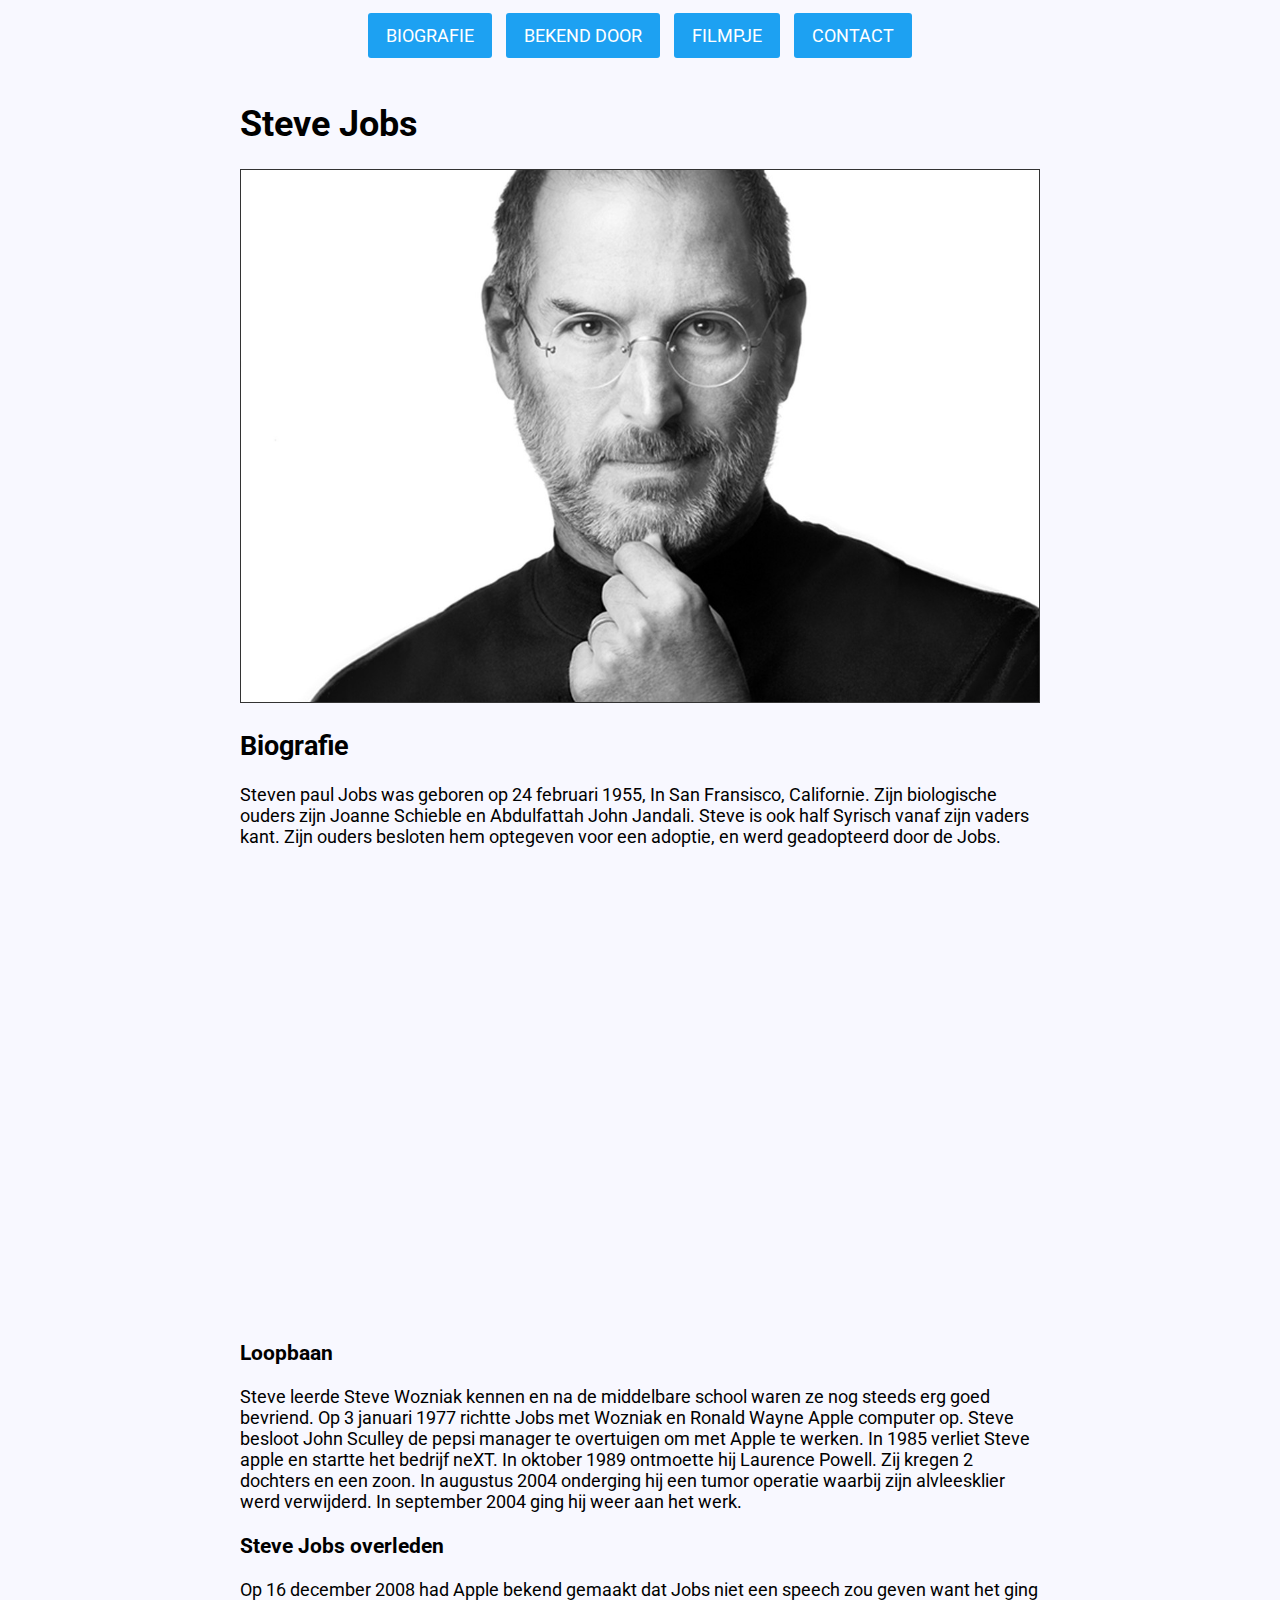
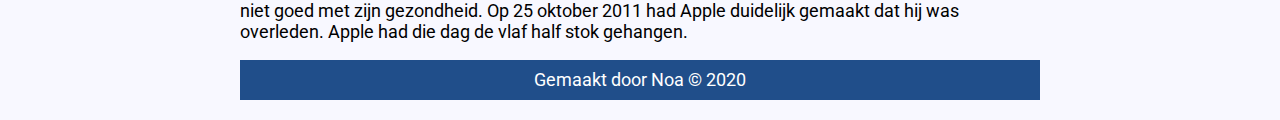
<file: index.html>
<!DOCTYPE html>
<html lang="nl">

<head>
  <meta charset="UTF-8">
  <title>Steve Jobs - Biografie</title>
  <link rel="stylesheet" type="text/css" href="style.css">
  <link href='http://fonts.googleapis.com/css?family=Roboto' rel='stylesheet' type='text/css'>
</head>

<body>
  <div class="container">

    <div class="header">
      <div class="menu">
        <ul>
          <li><a href="index.html">Biografie</a></li>
          <li><a href="bekend-door.html">Bekend door</a></li>
          <li><a href="filmpje.html">Filmpje</a></li>
          <li><a href="contact.html">Contact</a></li>
        </ul>
      </div>
    </div>

    <div class="wrapper">
      <h1>Steve Jobs</h1>
      <img class="banner" width="800" src="steve-jobs.jpeg" alt="Steve Jobs" />
      <div class="content">
        <h2>Biografie</h2>
        <p>
          Steven paul Jobs was geboren op 24 februari 1955, In San Fransisco, Californie. Zijn biologische ouders zijn
          Joanne Schieble en Abdulfattah John Jandali. Steve is ook half Syrisch vanaf zijn vaders kant. Zijn ouders
          besloten hem optegeven voor een adoptie, en werd geadopteerd door de Jobs. </p>
        <div class="map">
          <iframe
            src="https://www.google.com/maps/embed?pb=!1m18!1m12!1m3!1d50470.0747643913!2d-122.4726192460514!3d37.75769481912945!2m3!1f0!2f0!3f0!3m2!1i1024!2i768!4f13.1!3m3!1m2!1s0x80859a6d00690021%3A0x4a501367f076adff!2sSan%20Francisco%2C%20Californi%C3%AB%2C%20Verenigde%20Staten!5e0!3m2!1snl!2snl!4v1593106273527!5m2!1snl!2snl"
            width="800" height="450" style="border:0;" allowfullscreen="" aria-hidden="false" tabindex="0"></iframe>
        </div>
        <h3>Loopbaan</h3>
        <p>
          Steve leerde Steve Wozniak kennen en na de middelbare school waren ze nog steeds erg goed bevriend. Op 3
          januari 1977
          richtte Jobs met Wozniak en Ronald Wayne Apple computer op. Steve besloot John Sculley de pepsi manager te
          overtuigen om
          met Apple te werken. In 1985 verliet Steve apple en startte het bedrijf neXT. In oktober 1989 ontmoette hij
          Laurence
          Powell. Zij kregen 2 dochters en een zoon. In augustus 2004 onderging hij een tumor operatie waarbij zijn
          alvleesklier
          werd verwijderd. In september 2004 ging hij weer aan het werk.</p>
        <h3>Steve Jobs overleden</h3>
        <p>Op 16 december 2008 had Apple bekend gemaakt dat Jobs niet een speech zou geven want het ging niet goed met
          zijn gezondheid. Op 25 oktober 2011 had Apple duidelijk gemaakt dat hij was overleden. Apple had die dag de
          vlaf half
          stok gehangen.</p>
      </div>
    </div>

    <div class="footer">
      <p>Gemaakt door Noa &copy; 2020</p>
    </div>

  </div>

</body>

</html>
</file>
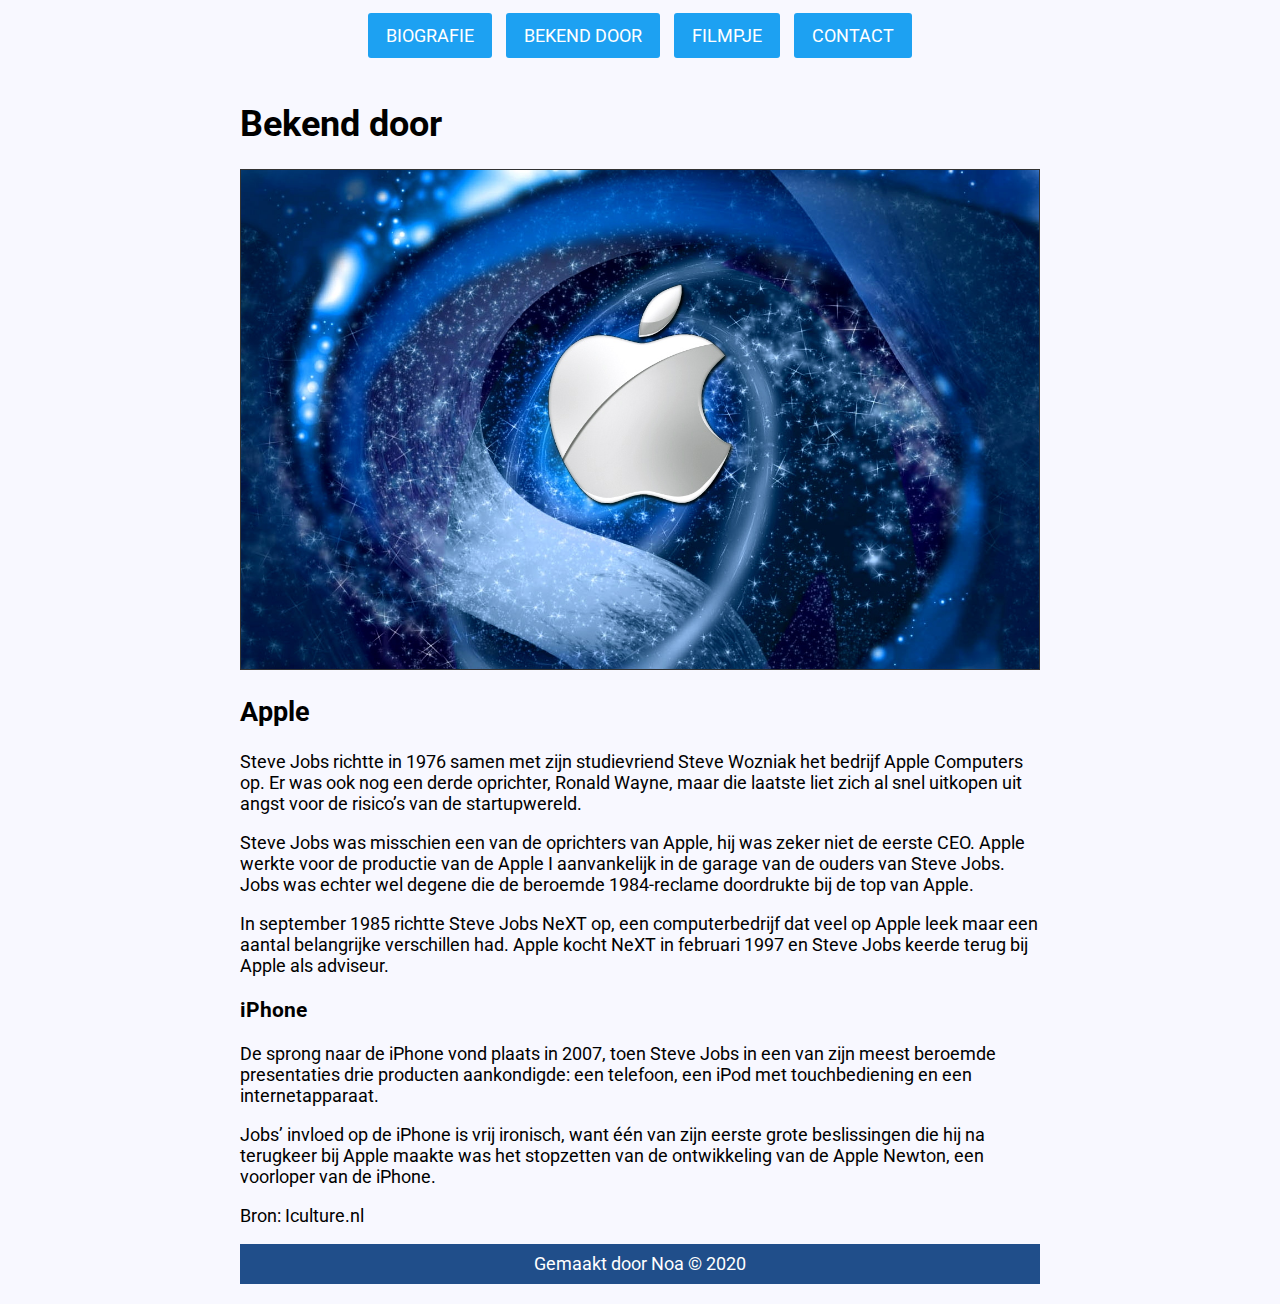
<file: bekend-door.html>
<!DOCTYPE html>
<html lang="nl">

<head>
  <meta charset="UTF-8">
  <title>Steve Jobs - Bekend door</title>
  <link rel="stylesheet" type="text/css" href="style.css">
  <link href='http://fonts.googleapis.com/css?family=Roboto' rel='stylesheet' type='text/css'>
</head>

<body>
  <div class="container">

    <div class="header">
      <div class="menu">
        <ul>
          <li><a href="index.html">Biografie</a></li>
          <li><a href="bekend-door.html">Bekend door</a></li>
          <li><a href="filmpje.html">Filmpje</a></li>
          <li><a href="contact.html">Contact</a></li>
        </ul>
      </div>
    </div>

    <div class="wrapper">
      <h1>Bekend door</h1>
      <img class="banner" width="800" src="apple.jpeg" alt="Steve Jobs" />
      <div class="content">
        <h2>Apple</h2>
        <p>
          Steve Jobs richtte in 1976 samen met zijn studievriend Steve Wozniak het bedrijf Apple Computers op. Er was
          ook nog een
          derde oprichter, Ronald Wayne, maar die laatste liet zich al snel uitkopen uit angst voor de risico’s van de
          startupwereld.</p>

        <p>Steve Jobs was misschien een van de oprichters van Apple, hij was zeker niet de eerste CEO. Apple werkte voor
          de
          productie van de Apple I aanvankelijk in de garage van de ouders van Steve Jobs. Jobs was echter wel degene
          die de beroemde 1984-reclame doordrukte bij de top van Apple.</p>

        <p>In september 1985 richtte Steve Jobs NeXT op, een computerbedrijf dat veel op Apple leek maar een aantal
          belangrijke
          verschillen had. Apple kocht NeXT in februari 1997 en Steve Jobs keerde terug bij Apple als adviseur.</p>
        <h3>iPhone</h3>
        <p>De sprong naar de iPhone vond plaats in 2007, toen Steve Jobs in een van zijn meest beroemde presentaties
          drie producten
          aankondigde: een telefoon, een iPod met touchbediening en een internetapparaat.</p>

        <p>Jobs’ invloed op de iPhone is vrij ironisch, want één van zijn eerste grote beslissingen die hij na
          terugkeer bij Apple
          maakte was het stopzetten van de ontwikkeling van de Apple Newton, een voorloper van de iPhone.</p>

        <p>Bron: Iculture.nl</p>
      </div>
    </div>

    <div class="footer">
      <p>Gemaakt door Noa &copy; 2020</p>
    </div>

  </div>

</body>

</html>
</file>
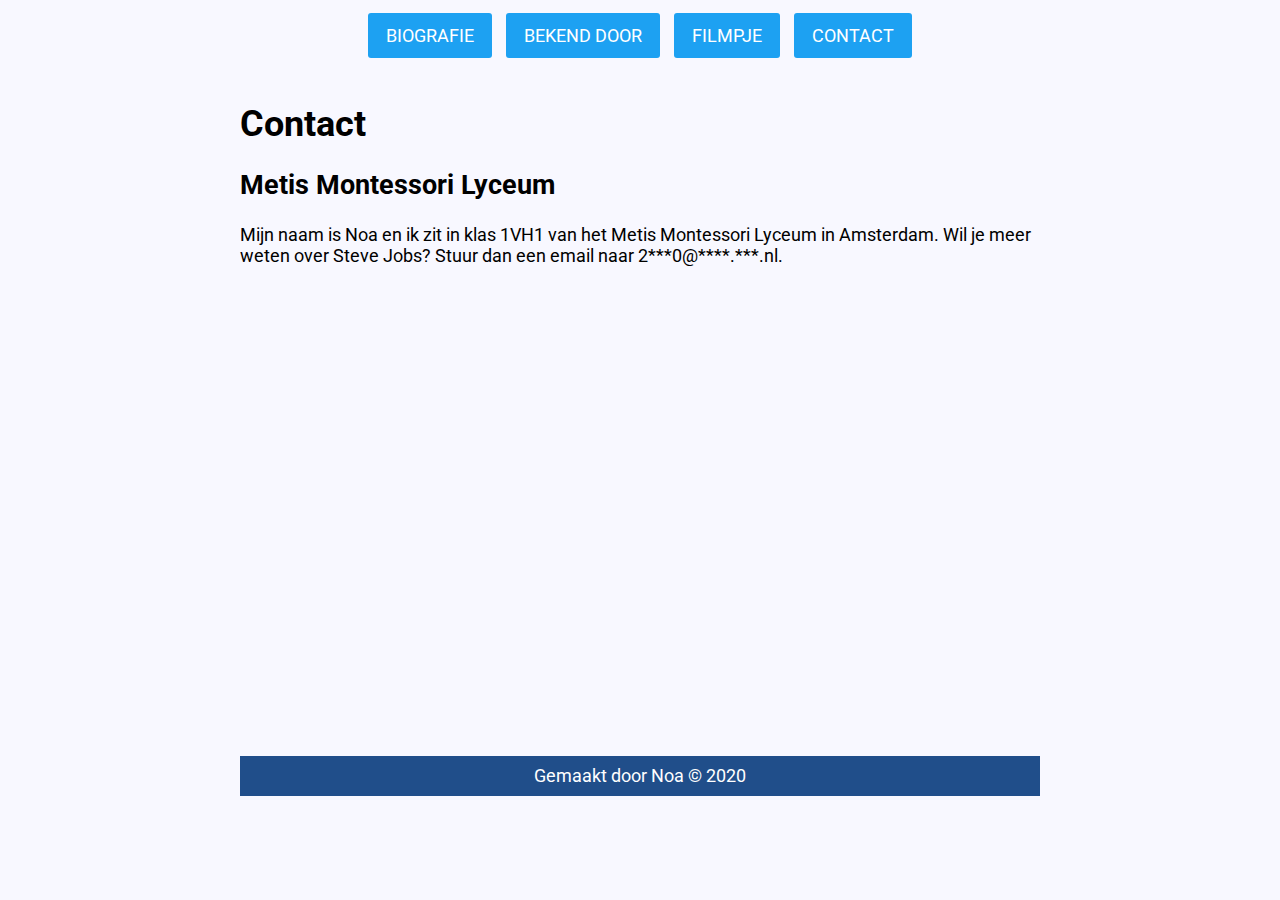
<file: contact.html>
<!DOCTYPE html>
<html lang="nl">

<head>
  <meta charset="UTF-8">
  <title>Steve Jobs - Contact</title>
  <link rel="stylesheet" type="text/css" href="style.css">
  <link href='http://fonts.googleapis.com/css?family=Roboto' rel='stylesheet' type='text/css'>
</head>

<body>
  <div class="container">

    <div class="header">
      <div class="menu">
        <ul>
          <li><a href="index.html">Biografie</a></li>
          <li><a href="bekend-door.html">Bekend door</a></li>
          <li><a href="filmpje.html">Filmpje</a></li>
          <li><a href="contact.html">Contact</a></li>
        </ul>
      </div>
    </div>

    <div class="wrapper">
      <h1>Contact</h1>
      <div class="content">
        <h2>Metis Montessori Lyceum</h2>
        <p>
          Mijn naam is Noa en ik zit in klas 1VH1 van het Metis Montessori Lyceum in Amsterdam.
          Wil je meer weten over Steve Jobs? Stuur dan een email naar 2***0@****.***.nl.</p>
        <div class="map">
          <iframe
            src="https://www.google.com/maps/embed?pb=!1m18!1m12!1m3!1d2436.4769617833667!2d4.915998316462485!3d52.36177097978467!2m3!1f0!2f0!3f0!3m2!1i1024!2i768!4f13.1!3m3!1m2!1s0x47c609711f21356f%3A0x4698c2612bcb276b!2sMetis%20Montessori%20Lyceum!5e0!3m2!1snl!2snl!4v1593107731021!5m2!1snl!2snl"
            width="800" height="450" style="border:0;" allowfullscreen="" aria-hidden="false" tabindex="0"></iframe>
        </div>
      </div>
    </div>

    <div class="footer">
      <p>Gemaakt door Noa &copy; 2020</p>
    </div>

  </div>

</body>

</html>
</file>
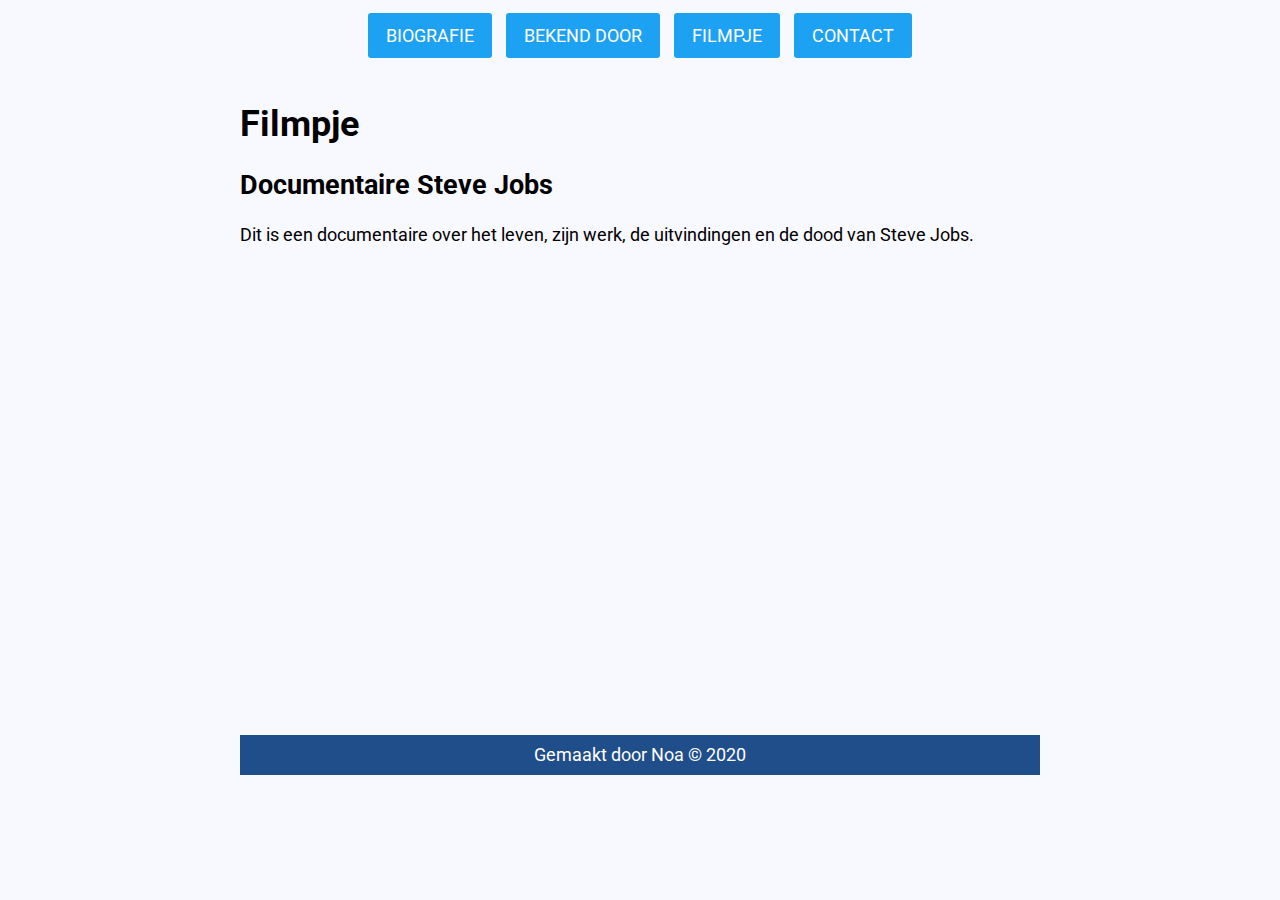
<file: filmpje.html>
<!DOCTYPE html>
<html lang="nl">

<head>
  <meta charset="UTF-8">
  <title>Steve Jobs - Filmpje</title>
  <link rel="stylesheet" type="text/css" href="style.css">
  <link href='http://fonts.googleapis.com/css?family=Roboto' rel='stylesheet' type='text/css'>
</head>

<body>
  <div class="container">

    <div class="header">
      <div class="menu">
        <ul>
          <li><a href="index.html">Biografie</a></li>
          <li><a href="bekend-door.html">Bekend door</a></li>
          <li><a href="filmpje.html">Filmpje</a></li>
          <li><a href="contact.html">Contact</a></li>
        </ul>
      </div>
    </div>

    <div class="wrapper">
      <h1>Filmpje</h1>
      <div class="content">
        <h2>Documentaire Steve Jobs</h2>
        <p>
          Dit is een documentaire over het leven, zijn werk, de uitvindingen en de dood van Steve Jobs.</p>
        <div class="video">
          <iframe width="800" height="450" src="https://www.youtube.com/embed/s1dR0ooLyDo" style="border:0;"
            allow="accelerometer; autoplay; encrypted-media; gyroscope; picture-in-picture" allowfullscreen></iframe>
        </div>
      </div>
    </div>

    <div class="footer">
      <p>Gemaakt door Noa &copy; 2020</p>
    </div>

  </div>

</body>

</html>
</file>
<file: style.css>
* {
  box-sizing: border-box;
}

body {
  background-color: ghostwhite;
  font-size: 18px;
  font-family: 'Roboto', sans-serif;
}

.container {
  margin: 20px auto;
  width: 800px;
}

.header {
  padding-bottom: 10px;
}

.menu {
  text-align: center;
}

.menu ul {
  list-style-type: none;
  padding-left: 0;
}

.menu ul li {
  display: inline-block;
  margin: 5px;
}

.menu ul li a {
  background-color: #1da1f2;
  border-radius: 3px;
  color: white;
  padding: 12px 18px;
  position: relative;
  text-decoration: none;
  text-transform: uppercase;
}

.menu ul li a:hover {
  background-color: #204e8a;
  cursor: pointer;
}

.banner {
  border: 1px solid #333;
}

.footer {
  background-color: #204e8a;
  height: 40px;
  width: 100%;
}

.footer p {
  color: #fff;
  line-height: 40px;
  text-align: center;
}
</file>
